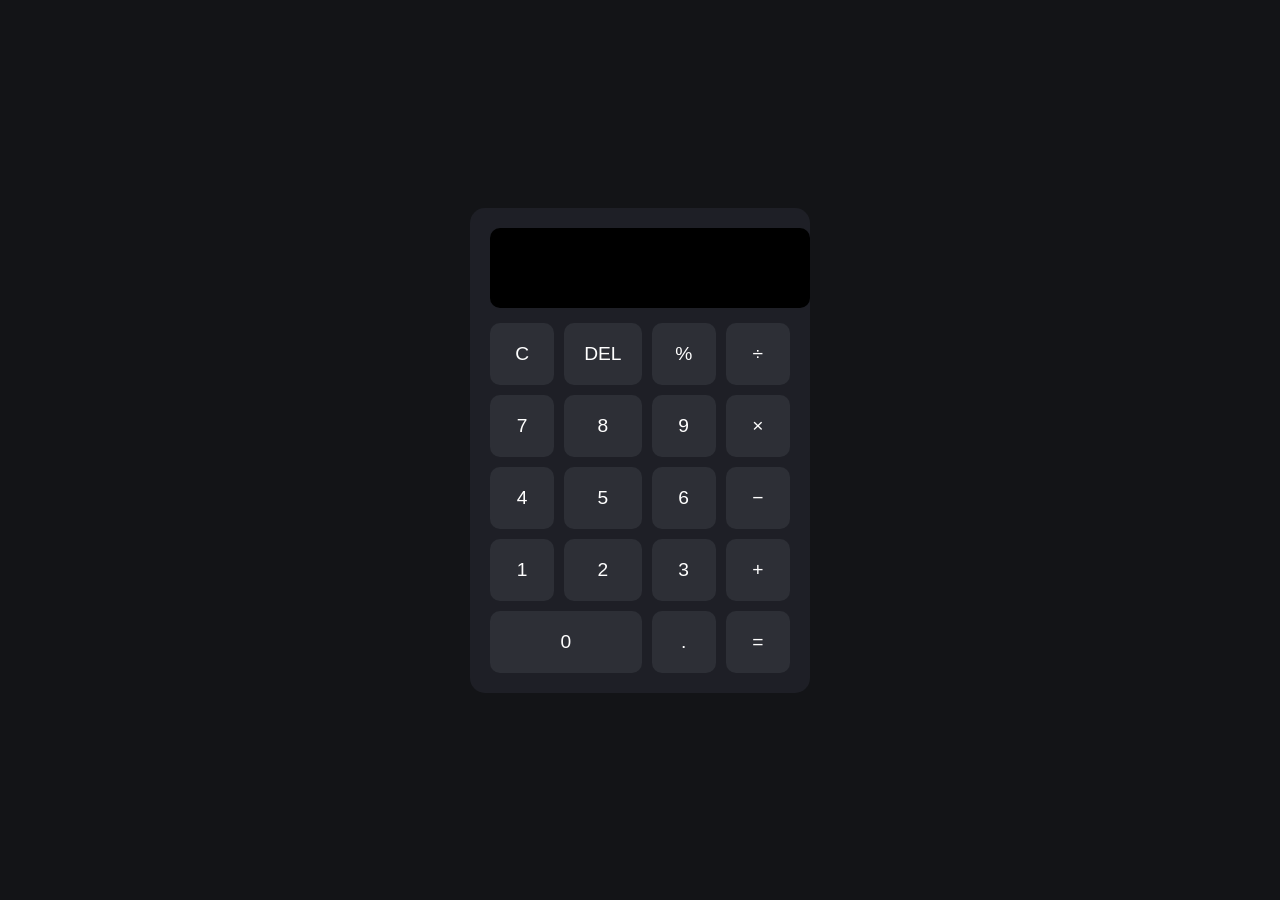
<file: index.html>
<!DOCTYPE html>
<html lang="en">
<head>
    <meta charset="UTF-8">
    <meta name="viewport" content="width=device-width, initial-scale=1.0">
    <title>Calculator</title>
    <link rel="stylesheet" href="style.css">
</head>
<body>

    <div class="calculator">
        <input type="text" id="display" disabled>

        <div class="buttons">
            <button onclick="clearDisplay()">C</button>
            <button onclick="deleteLast()">DEL</button>
            <button onclick="append('%')">%</button>
            <button onclick="append('/')">÷</button>

            <button onclick="append('7')">7</button>
            <button onclick="append('8')">8</button>
            <button onclick="append('9')">9</button>
            <button onclick="append('*')">×</button>

            <button onclick="append('4')">4</button>
            <button onclick="append('5')">5</button>
            <button onclick="append('6')">6</button>
            <button onclick="append('-')">−</button>

            <button onclick="append('1')">1</button>
            <button onclick="append('2')">2</button>
            <button onclick="append('3')">3</button>
            <button onclick="append('+')">+</button>

            <button onclick="append('0')" class="zero">0</button>
            <button onclick="append('.')">.</button>
            <button onclick="calculate()">=</button>
        </div>
    </div>

    <script src="script.js"></script>
</body>
</html>
</file>
<file: style.css>
body {
    background: #131417;
    display: flex;
    justify-content: center;
    align-items: center;
    height: 100vh;
    margin: 0;
    font-family: Arial, sans-serif;
}

.calculator {
    background: #1e1f26;
    padding: 20px;
    border-radius: 15px;
    width: 300px;
}

#display {
    width: 100%;
    height: 60px;
    border: none;
    background: #000;
    color: #0f0;
    font-size: 2rem;
    text-align: right;
    padding: 10px;
    border-radius: 10px;
    margin-bottom: 15px;
}

.buttons {
    display: grid;
    grid-template-columns: repeat(4, 1fr);
    gap: 10px;
}

button {
    padding: 20px;
    font-size: 1.2rem;
    background: #2d2f36;
    color: #fff;
    border: none;
    border-radius: 10px;
    cursor: pointer;
    transition: 0.2s;
}

button:hover {
    background: #3a3c44;
}

button.zero {
    grid-column: span 2;
}
</file>
